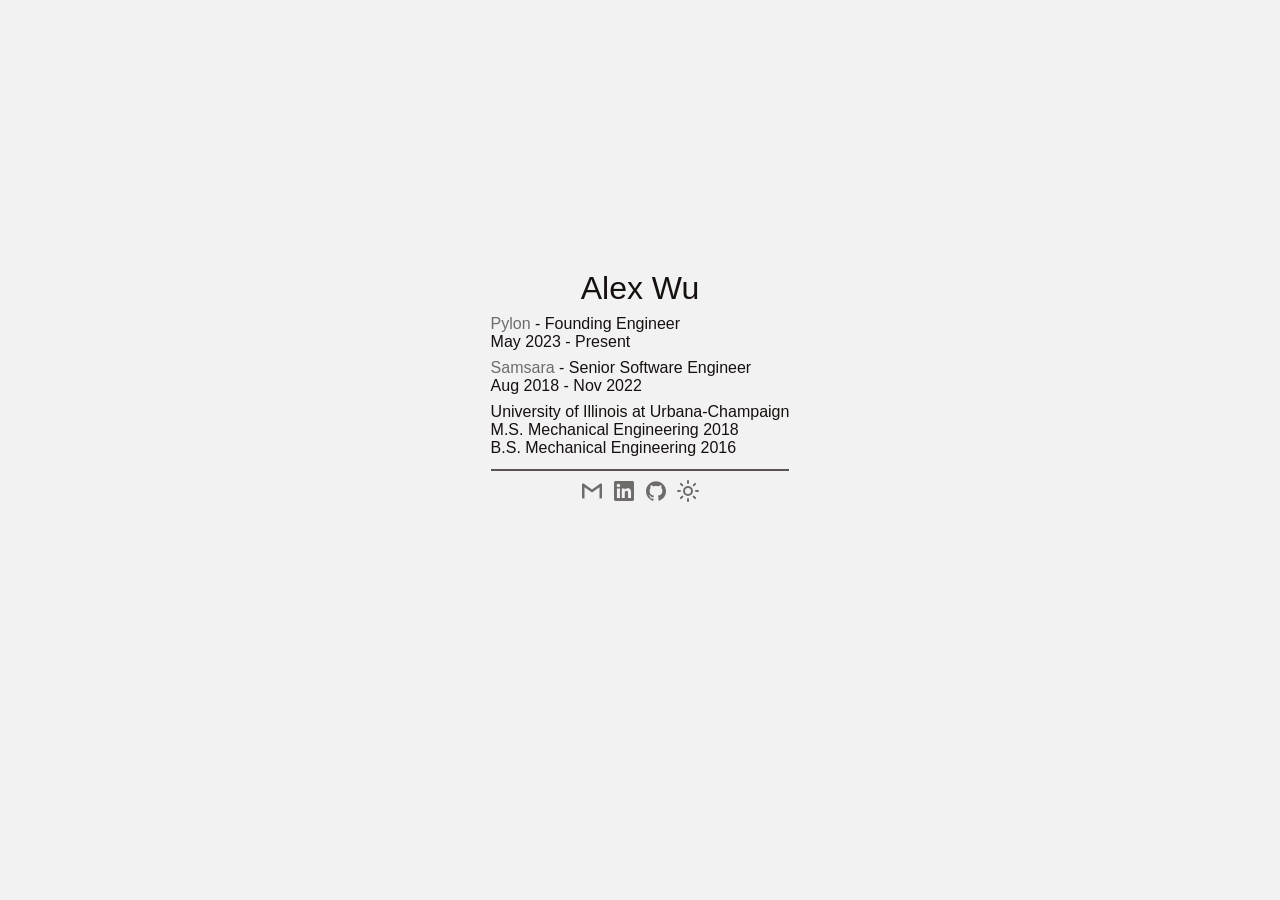
<file: index.html>
<!DOCTYPE html>
<html lang="en">
  <head>
    <meta charset="utf-8" />
    <meta name="viewport" content="width=device-width, initial-scale=1" />
    <meta name="theme-color" content="oklch(0.96 0 0)" />
    <link
      rel="apple-touch-icon"
      sizes="180x180"
      href="/assets/apple-touch-icon-DbusAlmH.png"
    />
    <link
      rel="icon"
      type="image/png"
      sizes="32x32"
      href="/assets/favicon-32x32-Dl_LDMXB.png"
    />
    <link
      rel="icon"
      type="image/png"
      sizes="16x16"
      href="/assets/favicon-16x16-qK70oQMj.png"
    />
    <link rel="icon" type="image/ico" href="/assets/favicon-Dd7svpAC.ico" />
    <title>Alex Wu</title>
    <script type="module" crossorigin src="/assets/index-D6su1N66.js"></script>
    <link rel="stylesheet" crossorigin href="/assets/index-wMv4X-Ax.css">
  </head>
  <body>
    <noscript>This site works best with JavaScript enabled.</noscript>
    <div id="root"></div>
  </body>
</html>
</file>
<file: assets/index-wMv4X-Ax.css>
._main-content_xire7_1{place-items:center;min-height:100dvh;display:grid}._main-content_xire7_1>main{transform:translateY(var(--vertical-offset))}@media (height<=360px){._main-content_xire7_1{place-items:start center;padding:12px}._main-content_xire7_1>main{transform:none}}._footer-link_10904_1{box-sizing:border-box;width:24px;height:24px;color:var(--link-color);padding:2px;transition:color .2s}._footer-link_10904_1:hover{color:var(--link-hover-color)}._footer-links_gzen7_1{justify-content:center;gap:8px;display:flex}._theme-toggle_6g1bp_1{box-sizing:border-box;width:24px;height:24px;color:var(--link-color);background-color:#0000;border:none;border-radius:4px;padding:0;transition:color .2s;position:relative;overflow:hidden}._theme-toggle_6g1bp_1:hover{cursor:pointer;color:var(--link-hover-color)}._theme-toggle-icon_6g1bp_20{width:24px;height:24px;transition:transform .2s ease-out,opacity .2s ease-out,color .2s ease-out;position:absolute;top:0}._theme-toggle-icon--visible_6g1bp_31{transform:translateY(0)}._theme-toggle-icon--hidden_6g1bp_35{opacity:0;pointer-events:none;transform:translateY(100%)}._list-container_1xghh_1{margin-top:8px;margin-bottom:12px;padding:0}._list-container_1xghh_1>li{list-style-type:none}._list-container_1xghh_1>li>h2{margin:0;font-size:1rem;font-weight:400}._list-container_1xghh_1>li:not(:last-child){margin-bottom:8px}._list-container_1xghh_1>li>div{font-weight:300}._list-container_1xghh_1>li a{color:var(--link-color);text-decoration:none;transition:color .2s;position:relative}._list-container_1xghh_1>li a:after{content:"";background-color:var(--link-hover-color);opacity:0;width:100%;height:1px;transition:opacity .2s,transform .2s;position:absolute;bottom:2px;left:0;transform:translate(0,0)}._list-container_1xghh_1>li a:hover{color:var(--link-hover-color)}._list-container_1xghh_1>li a:hover:after,._list-container_1xghh_1>li a:focus:after{opacity:1;transform:translateY(3px)}._name-title_9b3qx_1{text-align:center;margin:0;font-size:2rem;font-weight:400}._horizontal-line_9b3qx_8{border:1px solid light-dark(oklch(45% .01 33),oklch(69% .01 33))}:root{color-scheme:light dark;--text-color:light-dark(oklch(18% .01 33),oklch(88% .01 33));--background-color:light-dark(oklch(96% 0 0),oklch(20% 0 0));--link-color:light-dark(color-mix(in oklch, var(--text-color) 55%, var(--background-color)),color-mix(in oklch, var(--text-color) 65%, var(--background-color)));--link-hover-color:light-dark(color-mix(in oklch, var(--text-color) 85%, var(--background-color)),color-mix(in oklch, var(--text-color) 90%, var(--background-color)));--vertical-offset:clamp(-4rem, -8vh, -1.5rem)}.light{color-scheme:light}.dark{color-scheme:dark}body{-webkit-font-smoothing:antialiased;-moz-osx-font-smoothing:grayscale;text-rendering:optimizelegibility;color:var(--text-color);background:var(--background-color);margin:0;font-family:-apple-system,BlinkMacSystemFont,Segoe UI,Roboto,Oxygen,Ubuntu,Cantarell,Fira Sans,Droid Sans,Helvetica Neue,sans-serif}
</file>
